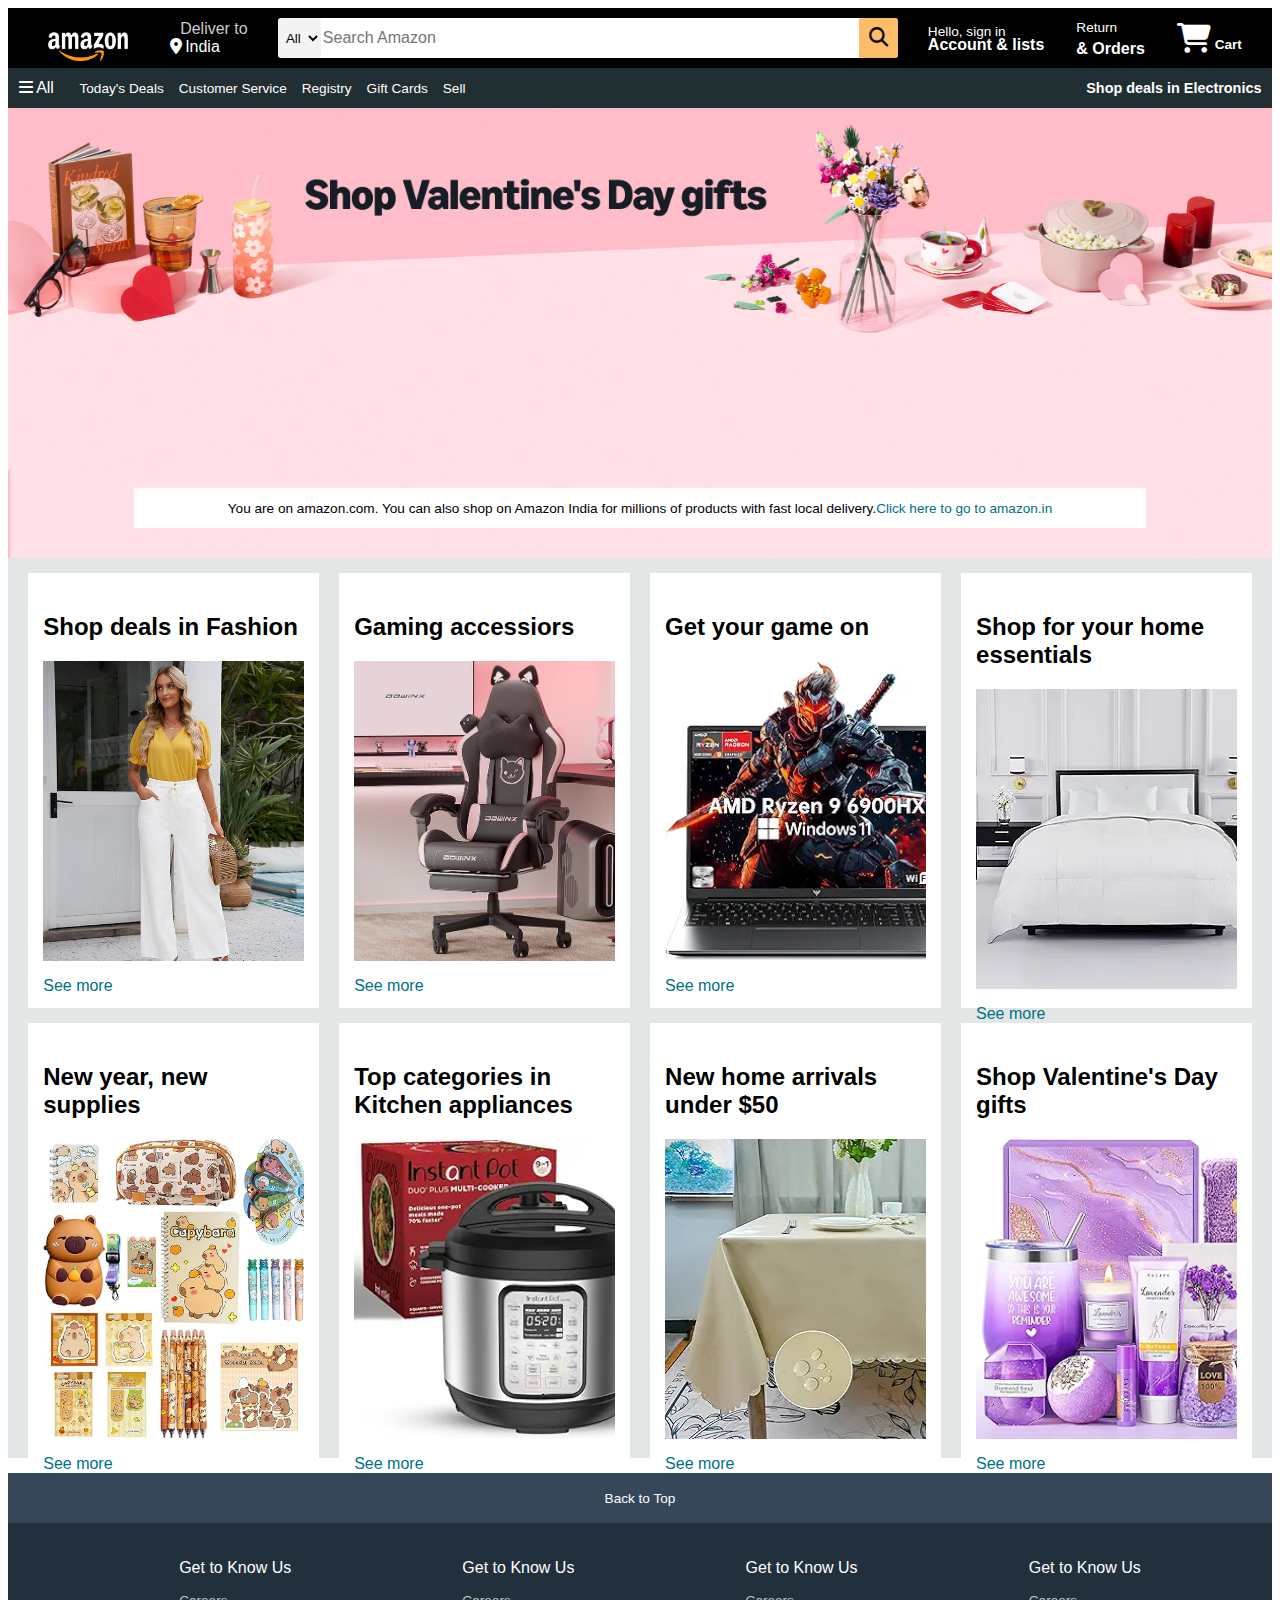
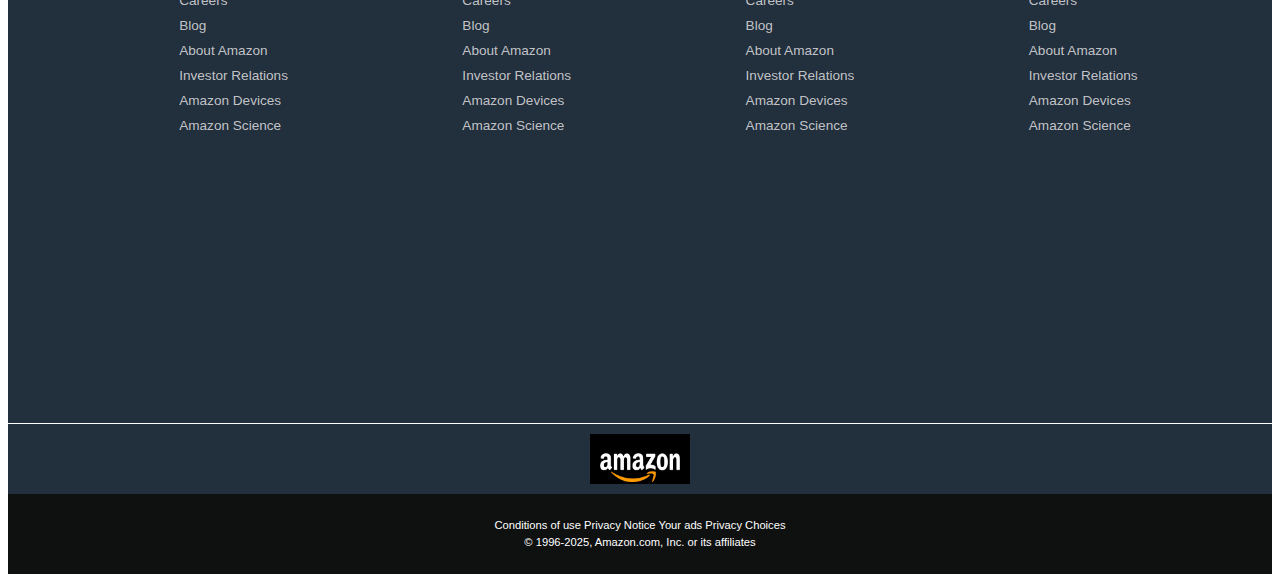
<file: index.html>
<!DOCTYPE html>
<html lang="en">
<head>
    <meta charset="UTF-8">
    <meta name="viewport" content="width=device-width, initial-scale=1.0">
    <title>Amazon</title>
    <link rel="stylesheet" href="style.css">
    <link rel="stylesheet" href="https://cdnjs.cloudflare.com/ajax/libs/font-awesome/6.7.2/css/all.min.css" integrity="sha512-Evv84Mr4kqVGRNSgIGL/F/aIDqQb7xQ2vcrdIwxfjThSH8CSR7PBEakCr51Ck+w+/U6swU2Im1vVX0SVk9ABhg==" crossorigin="anonymous" referrerpolicy="no-referrer" />

</head>
<body>
   <header>
    <div class="navbar">
        <div class="nav-logo border">
            <div class="logo"></div>
        </div>

        <div class="nav-address border">
            <p class="add-first">Deliver to</p>
            <div class="add-icon">
                <i class="fa-solid fa-location-dot"></i>
                <p class="add-sec">India</p>
            </div>
        </div>
        <div class="nav-search">
            <select class="search-select">
                <option>All</option>
            </select>
            <input placeholder="Search Amazon" class="search-input">
            <div class="search-icon">
                <i class="fa-solid fa-magnifying-glass"></i>
            </div>
        </div>
        <div class="nav-singin border">
            <p><span>Hello, sign in</span></p>
            <p class="nav-sec">Account & lists</p>
        </div>
        <div class="nav-return border">
            <p><span>Return</span></p>
            <p class="nav-sec">& Orders</p>
        </div>
        <div class="nav-cart border">
            <i class="fa-solid fa-cart-shopping"></i>
            Cart
        </div>
    </div>

    <div class="panel">
        <div class="panel-all">
            <i class="fa-solid fa-bars"></i>
            All
        </div>
          <div class="panel-ops">
            <p>Today's Deals</p>
            <p>Customer Service</p> 
            <p>Registry</p>
            <p>Gift Cards</p>
            <p>Sell</p>
           </div>
           <div class="panel-deals">
            Shop deals in Electronics
        </div>
    </div>
   </header>
   <div class="hero-section">
    <div class="hero-msg">
        <p>You are on amazon.com. You can also shop on Amazon India for millions of products with fast local delivery.<a>Click here to go to amazon.in</a></p>
    </div>
   </div>

   <div class="shop-section">
    <div class="box1 box">
        <div class="box-content">
            <h2>Shop deals in Fashion</h2>
            <div class="box-img" style="background-image:url('item1-2.jpg') ;"></div>
            <p>See more</p>
        </div>
    </div>
    <div class="box2 box">
        <div class="box-content">
            <h2>Gaming accessiors</h2>
            <div class="box-img" style="background-image:url('item2.jpg') ;"></div>
            <p>See more</p>
        </div>
    </div>
    <div class="box3 box">
        <div class="box-content">
            <h2>Get your game on</h2>
            <div class="box-img" style="background-image:url('item3.webp') ;"></div>
            <p>See more</p>
        </div>
    </div>
    <div class="box4 box">
        <div class="box-content">
            <h2>Shop for your home essentials</h2>
            <div class="box-img" style="background-image:url('item4.jpg') ;"></div>
            <p>See more</p>
        </div>
    </div>
    <div class="box1 box">
        <div class="box-content">
            <h2>New year, new supplies</h2>
            <div class="box-img" style="background-image:url('item5.jpg') ;"></div>
            <p>See more</p>
        </div>
    </div>
    <div class="box2 box">
        <div class="box-content">
            <h2>Top categories in Kitchen appliances</h2>
            <div class="box-img" style="background-image:url('item6.jpg') ;"></div>
            <p>See more</p>
        </div>
    </div>
    <div class="box3 box">
        <div class="box-content">
            <h2>New home arrivals under $50</h2>
            <div class="box-img" style="background-image:url('item7.jpg') ;"></div>
            <p>See more</p>
        </div>
    </div>
    <div class="box4 box">
        <div class="box-content">
            <h2>Shop Valentine's Day gifts</h2>
            <div class="box-img" style="background-image:url('item8.jpg') ;"></div>
            <p>See more</p>
        </div>
    </div>

    </div>
    <footer>
        <div class="foot-panel1">
            Back to Top
        </div>

        <div class="foot-panel2">
            <ul>
                <p>Get to Know Us</p>
                <a>Careers</a>
                <a>Blog</a>
                <a>About Amazon</a>
                <a>Investor Relations</a>
                <a>Amazon Devices</a>
                <a>Amazon Science</a>
            </ul>
            <ul>
                <p>Get to Know Us</p>
                <a>Careers</a>
                <a>Blog</a>
                <a>About Amazon</a>
                <a>Investor Relations</a>
                <a>Amazon Devices</a>
                <a>Amazon Science</a>
            </ul>
            <ul>
                <p>Get to Know Us</p>
                <a>Careers</a>
                <a>Blog</a>
                <a>About Amazon</a>
                <a>Investor Relations</a>
                <a>Amazon Devices</a>
                <a>Amazon Science</a>
            </ul>
            <ul>
                <p>Get to Know Us</p>
                <a>Careers</a>
                <a>Blog</a>
                <a>About Amazon</a>
                <a>Investor Relations</a>
                <a>Amazon Devices</a>
                <a>Amazon Science</a>
            </ul>
        </div>

        <div class="foot-panel3">
            <div class="logo"></div>
        </div>

        <div class="foot-panel4">
            <div class="pages">
                <a>Conditions of use</a>
                <a>Privacy Notice</a>
                <a>Your ads Privacy Choices</a>
            </div>
            <div class="copyright">
                © 1996-2025, Amazon.com, Inc. or its affiliates
            </div>
        </div>
  </footer>
</body>
</html>
</file>
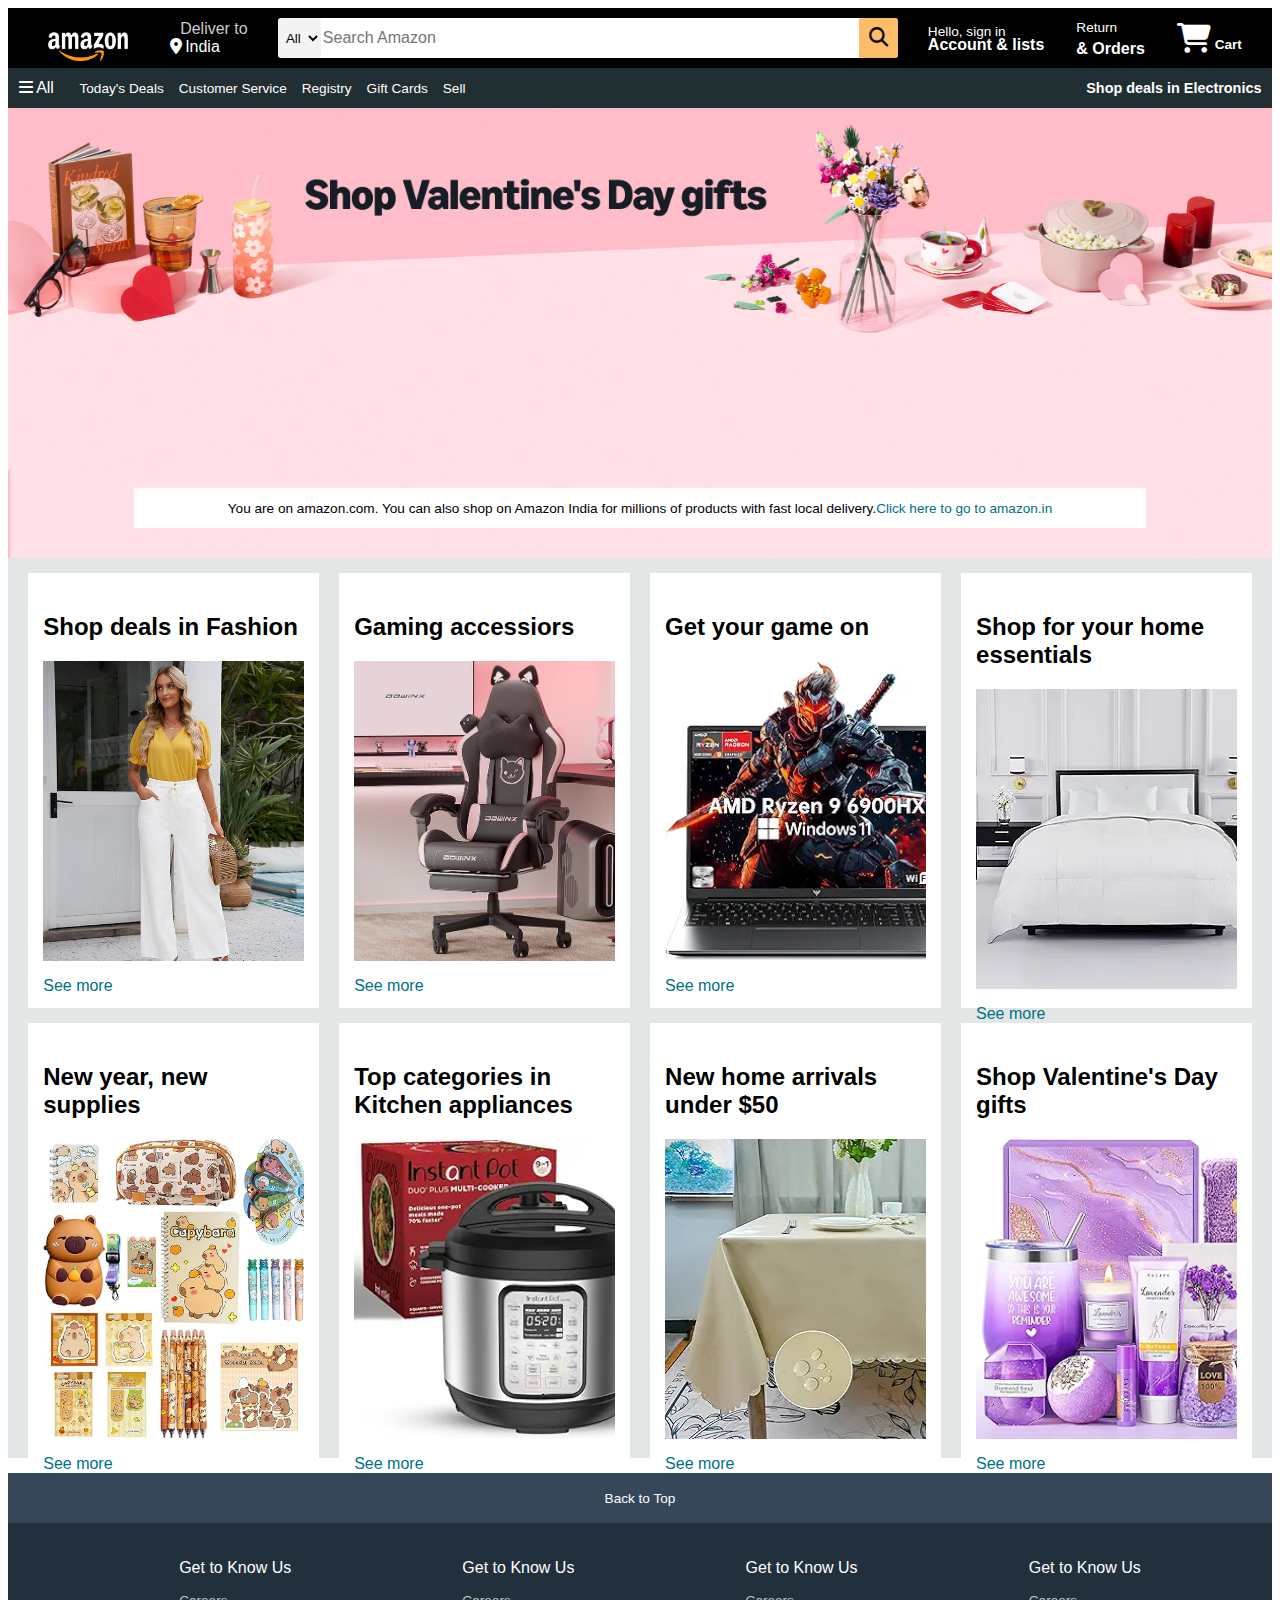
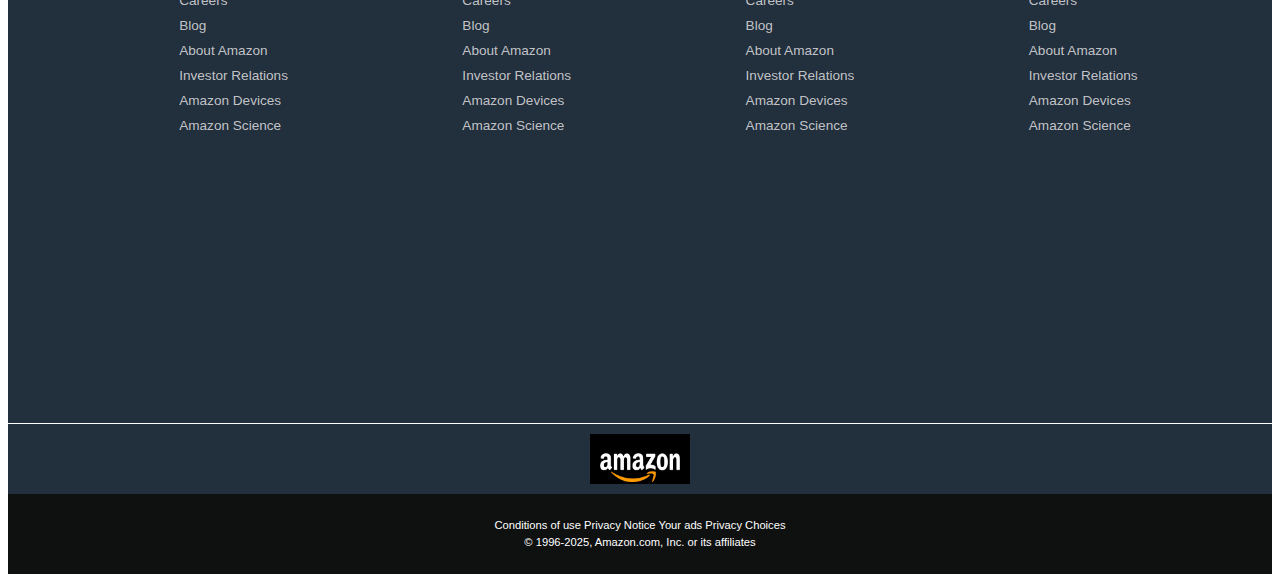
<file: Amazon.html>
<!DOCTYPE html>
<html lang="en">
<head>
    <meta charset="UTF-8">
    <meta name="viewport" content="width=device-width, initial-scale=1.0">
    <title>Amazon</title>
    <link rel="stylesheet" href="style.css">
    <link rel="stylesheet" href="https://cdnjs.cloudflare.com/ajax/libs/font-awesome/6.7.2/css/all.min.css" integrity="sha512-Evv84Mr4kqVGRNSgIGL/F/aIDqQb7xQ2vcrdIwxfjThSH8CSR7PBEakCr51Ck+w+/U6swU2Im1vVX0SVk9ABhg==" crossorigin="anonymous" referrerpolicy="no-referrer" />

</head>
<body>
   <header>
    <div class="navbar">
        <div class="nav-logo border">
            <div class="logo"></div>
        </div>

        <div class="nav-address border">
            <p class="add-first">Deliver to</p>
            <div class="add-icon">
                <i class="fa-solid fa-location-dot"></i>
                <p class="add-sec">India</p>
            </div>
        </div>
        <div class="nav-search">
            <select class="search-select">
                <option>All</option>
            </select>
            <input placeholder="Search Amazon" class="search-input">
            <div class="search-icon">
                <i class="fa-solid fa-magnifying-glass"></i>
            </div>
        </div>
        <div class="nav-singin border">
            <p><span>Hello, sign in</span></p>
            <p class="nav-sec">Account & lists</p>
        </div>
        <div class="nav-return border">
            <p><span>Return</span></p>
            <p class="nav-sec">& Orders</p>
        </div>
        <div class="nav-cart border">
            <i class="fa-solid fa-cart-shopping"></i>
            Cart
        </div>
    </div>

    <div class="panel">
        <div class="panel-all">
            <i class="fa-solid fa-bars"></i>
            All
        </div>
          <div class="panel-ops">
            <p>Today's Deals</p>
            <p>Customer Service</p> 
            <p>Registry</p>
            <p>Gift Cards</p>
            <p>Sell</p>
           </div>
           <div class="panel-deals">
            Shop deals in Electronics
        </div>
    </div>
   </header>
   <div class="hero-section">
    <div class="hero-msg">
        <p>You are on amazon.com. You can also shop on Amazon India for millions of products with fast local delivery.<a>Click here to go to amazon.in</a></p>
    </div>
   </div>

   <div class="shop-section">
    <div class="box1 box">
        <div class="box-content">
            <h2>Shop deals in Fashion</h2>
            <div class="box-img" style="background-image:url('item1-2.jpg') ;"></div>
            <p>See more</p>
        </div>
    </div>
    <div class="box2 box">
        <div class="box-content">
            <h2>Gaming accessiors</h2>
            <div class="box-img" style="background-image:url('item2.jpg') ;"></div>
            <p>See more</p>
        </div>
    </div>
    <div class="box3 box">
        <div class="box-content">
            <h2>Get your game on</h2>
            <div class="box-img" style="background-image:url('item3.webp') ;"></div>
            <p>See more</p>
        </div>
    </div>
    <div class="box4 box">
        <div class="box-content">
            <h2>Shop for your home essentials</h2>
            <div class="box-img" style="background-image:url('item4.jpg') ;"></div>
            <p>See more</p>
        </div>
    </div>
    <div class="box1 box">
        <div class="box-content">
            <h2>New year, new supplies</h2>
            <div class="box-img" style="background-image:url('item5.jpg') ;"></div>
            <p>See more</p>
        </div>
    </div>
    <div class="box2 box">
        <div class="box-content">
            <h2>Top categories in Kitchen appliances</h2>
            <div class="box-img" style="background-image:url('item6.jpg') ;"></div>
            <p>See more</p>
        </div>
    </div>
    <div class="box3 box">
        <div class="box-content">
            <h2>New home arrivals under $50</h2>
            <div class="box-img" style="background-image:url('item7.jpg') ;"></div>
            <p>See more</p>
        </div>
    </div>
    <div class="box4 box">
        <div class="box-content">
            <h2>Shop Valentine's Day gifts</h2>
            <div class="box-img" style="background-image:url('item8.jpg') ;"></div>
            <p>See more</p>
        </div>
    </div>

    </div>
    <footer>
        <div class="foot-panel1">
            Back to Top
        </div>

        <div class="foot-panel2">
            <ul>
                <p>Get to Know Us</p>
                <a>Careers</a>
                <a>Blog</a>
                <a>About Amazon</a>
                <a>Investor Relations</a>
                <a>Amazon Devices</a>
                <a>Amazon Science</a>
            </ul>
            <ul>
                <p>Get to Know Us</p>
                <a>Careers</a>
                <a>Blog</a>
                <a>About Amazon</a>
                <a>Investor Relations</a>
                <a>Amazon Devices</a>
                <a>Amazon Science</a>
            </ul>
            <ul>
                <p>Get to Know Us</p>
                <a>Careers</a>
                <a>Blog</a>
                <a>About Amazon</a>
                <a>Investor Relations</a>
                <a>Amazon Devices</a>
                <a>Amazon Science</a>
            </ul>
            <ul>
                <p>Get to Know Us</p>
                <a>Careers</a>
                <a>Blog</a>
                <a>About Amazon</a>
                <a>Investor Relations</a>
                <a>Amazon Devices</a>
                <a>Amazon Science</a>
            </ul>
        </div>

        <div class="foot-panel3">
            <div class="logo"></div>
        </div>

        <div class="foot-panel4">
            <div class="pages">
                <a>Conditions of use</a>
                <a>Privacy Notice</a>
                <a>Your ads Privacy Choices</a>
            </div>
            <div class="copyright">
                © 1996-2025, Amazon.com, Inc. or its affiliates
            </div>
        </div>
  </footer>
</body>
</html>
</file>
<file: style.css>
*{
   margin: 100;
  font-family: Arial;
  border: border-box;
}
.navbar{
   height: 60px;
   background-color:black;
   color: white;
   display: flex;
   align-items: center;
   justify-content: space-evenly;
}
.nav-logo{
   height: 50px;
   width: 100px;
}
.logo{
   background-image: url(Amazon-Logo-Font-1-scaled.webp);
   background-size:cover;
   height: 50px;
   width: 100%;
}
.border{
   border: 2px solid transparent;
}
.border:hover{
   border: 2px solid white;
}
/**box2**/
.add-first{
   color: #cccccc;
   font-size: 0.60 rem;
   margin-left: 10px;
   margin-bottom: auto;

}
.add-sec{
   font-size:1rem;
   margin-left:3px;
   margin-top: auto;


}
.add-icon{
   display:flex;
   /* align-items:center; */
}
/* box3 */
.nav-search{
   display: flex;
   justify-content: space-evenly;
   background-color: pink;
   width: 620px;
   height: 40px;
   border-radius: 3px;
}
.search-select{
   background-color: #f3f3f3;
   width:50px;
   text-align: center;
   border-top-left-radius: 4px;
   border-bottom-left-radius: 4px;
   border: none;
}
.search-input{
   width:100%;
   font-size: 1rem;
   border: none;
}
.search-icon{
   width: 45px;
   display: flex;
   justify-content: center;
   align-items: center;
   font-size: 1.2rem;
   background-color:#febd68;
   border-top-right-radius: 4px;
   border-bottom-right-radius: 4px;
   color:#0f1111;

}
.nav-search:hover{
   border:2px solid orange;
}
/* box4 */
span{
   font-size: 0.85rem;
   margin-bottom:20;

}
.nav-sec{
   font-size: 1rem;
  font-weight: 700;
 margin-top: -18%;
}
/* box6 */
.nav-cart i{
   font-size: 30px;

}
.nav-cart{
   font-size: 0.85rem;
   font-weight: 700;
}
/* panel */
.panel{
   height: 40px;
   background-color: #222f32;
   display: flex;
   color: white;
   align-items: center;
   justify-content:space-evenly;
   
 
}
.panel-ops p{
   display: inline;
   margin-left: 15px;
}
.panel-ops{
   display: inline-flex;
   width: 80%;
   font-size: 0.85rem;
}
.panel-deals{
   font-size: 0.9rem;
   font-weight: 700;
}

/* hero-section */
.hero-section{
   background-image: url("box-1.jpg");
   background-size: cover;
   height:450px;
   display: flex;
   justify-content: center;
   align-items: flex-end;
}
.hero-msg{
   background-color: white;
   color: black;
   height: 40px;
   display: flex;
   align-items: center;
   justify-content: center;
   font-size: 0.85rem;
   width: 80%;
   margin-bottom: 30px;
}
.hero-msg a{
   color: #007185;
}
/* shop-section */
.shop-section{
   display: flex;
   flex-wrap: wrap;
   justify-content: space-evenly;
   background-color: #e2e7e6;
}
.box{
   height: 400px;
   width: 23%;
   background-color: white;
   padding: 20px 0px 15px;
   margin-top: 15px;
}
.box-img{
   height:300px;
   /* background-size:fit-content; */
   background-size: cover;
   background-repeat:no-repeat ;
   margin-top: 1rem;
   margin-bottom: 1rem;

}
.box-content{
   margin-left:15px ;
   margin-right: 15px;
}
.box-content p{
   color: #007185;
}

/* footer */
footer{
   margin-top:15px;
}
.foot-panel1{
   background-color: #37475a;
   color: white;
   height: 50px;
   display: flex;
   justify-content: center;
   align-items: center;
   font-size: 0.85rem;

}
.foot-panel2{
   background-color: #222f3d;
   color: white;
   height: 500px;
   display: flex;
   justify-content: space-evenly;
   

}
ul{
   margin-top:20px;

}
ul a{
   display: block;
   font-size: 0.85rem;
   margin-top: 10px;
   color: #dddd;

}
.foot-panel3{
   background-color: #222f3d;
   color: white;
   border-top: 0.5px solid white;
   height: 70px;
   display: flex;
   justify-content: center;
   align-items: center;

}
.logo{
   background-image: url(Amazon-Logo-Font-1-scaled.webp);
   background-size:cover;
   height: 50px;
   width: 100px;
}
.foot-panel4{
   background-color:#0f1111;
   color: white;
   height: 80px;
   font-size: 0.7rem;
   text-align: center;
   /* display: flex;
   justify-content: center;
   align-items: center;
 */
}
.pages{
   font-size: 0.7rem;
   text-align: center;
   padding-top: 25px;
}
.copyright{
   padding-top:5px ;
   
}
</file>
